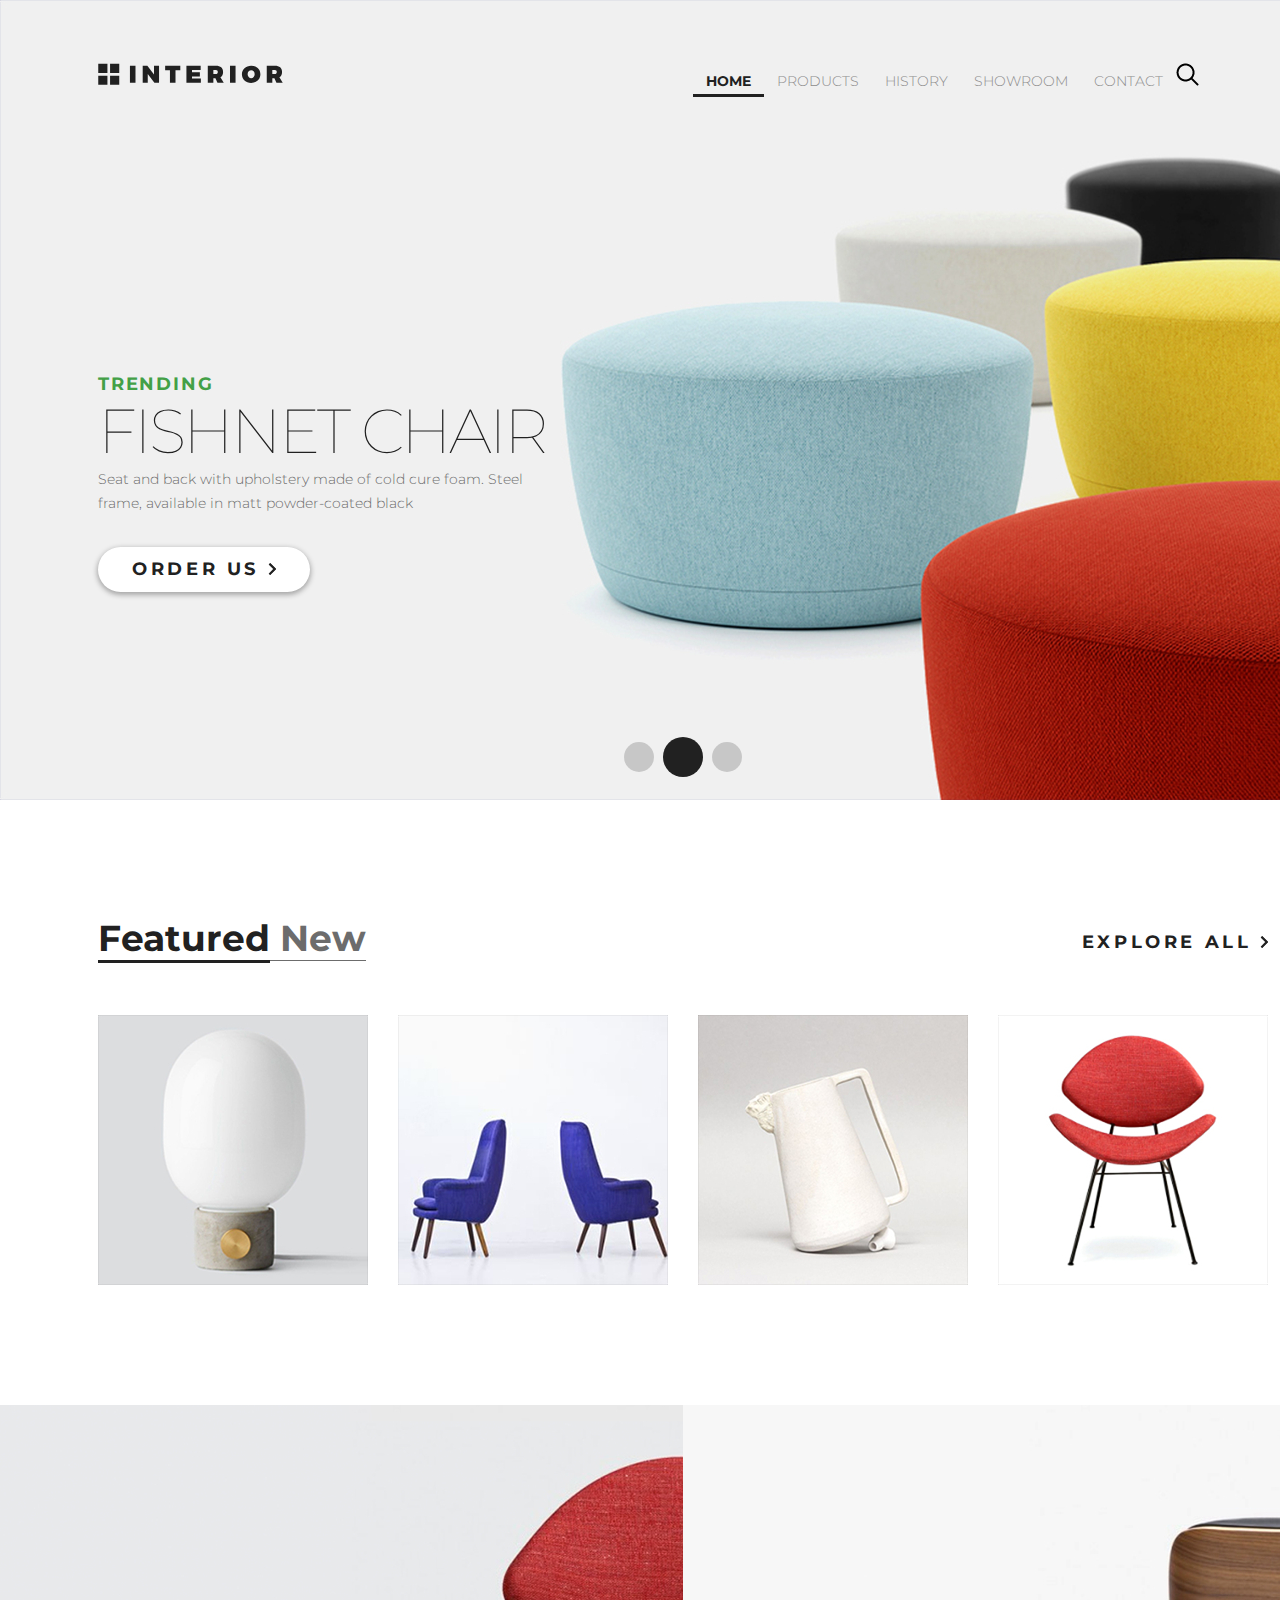
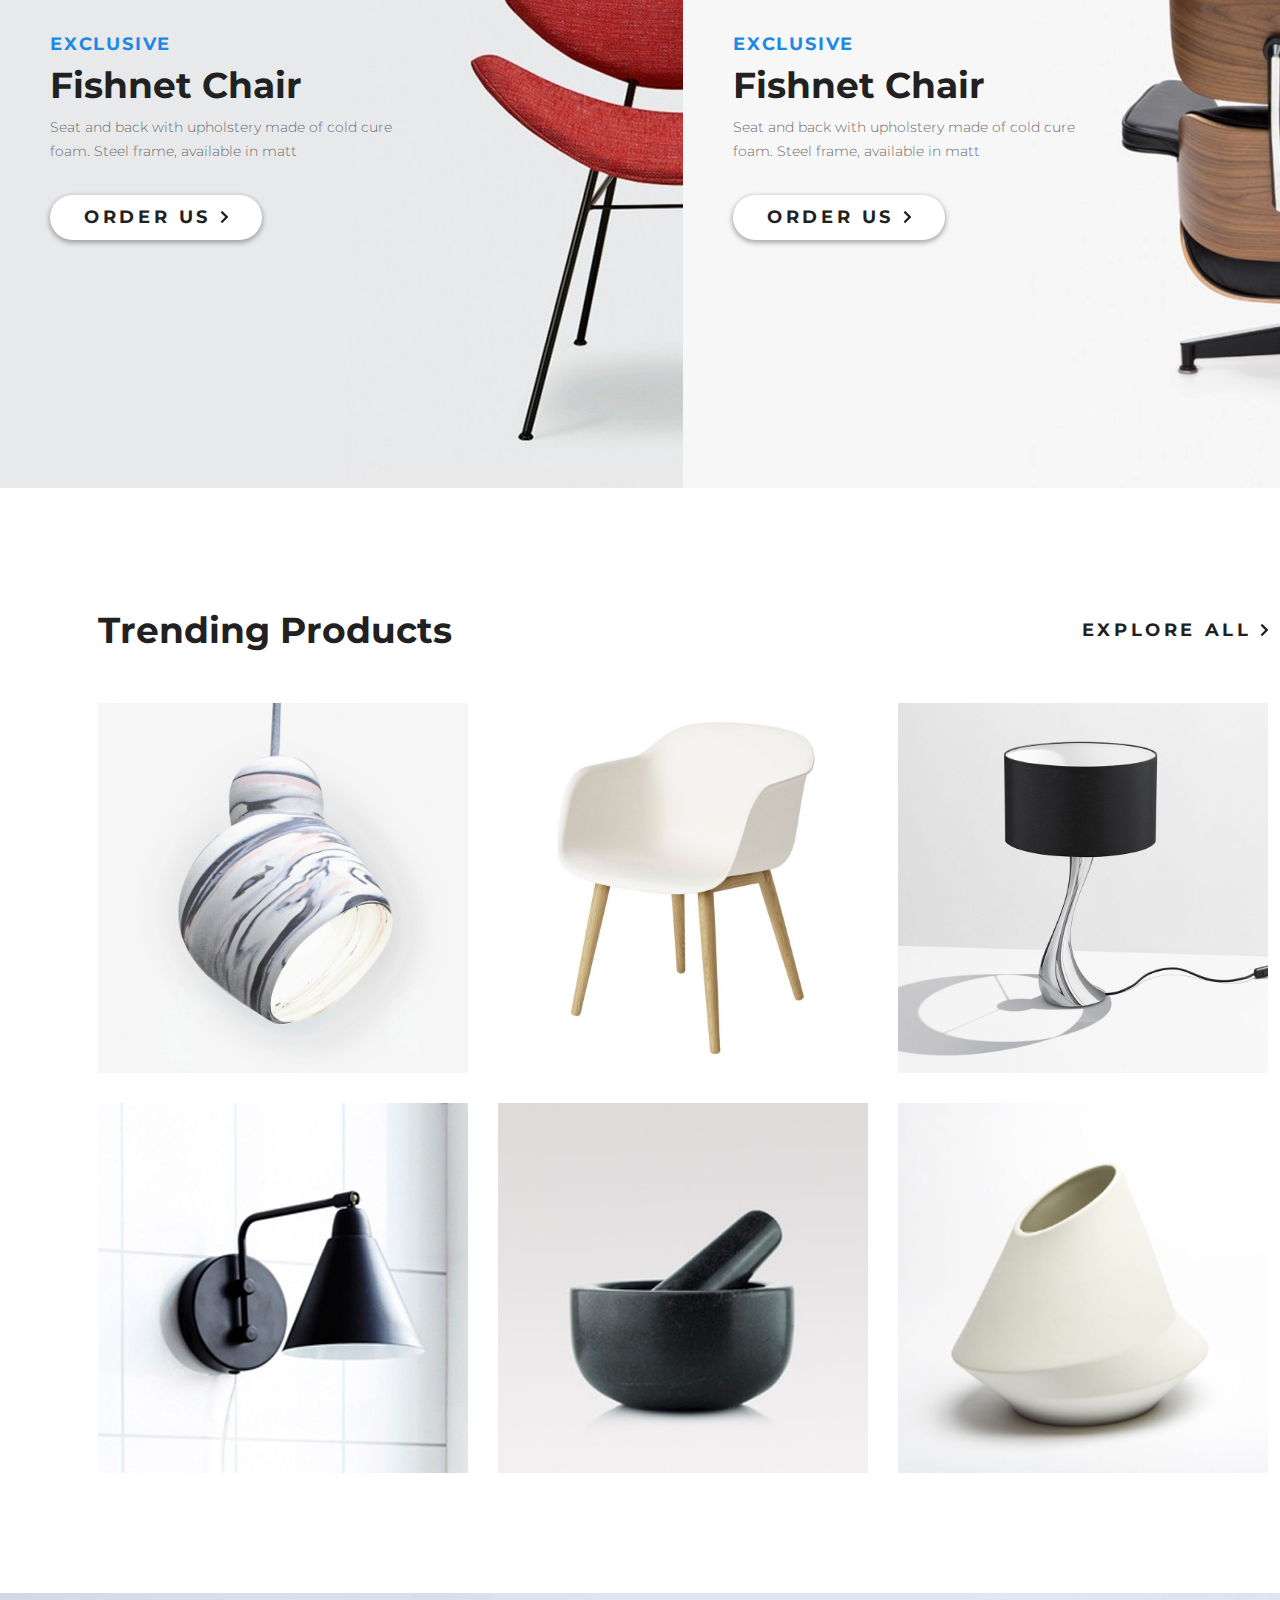
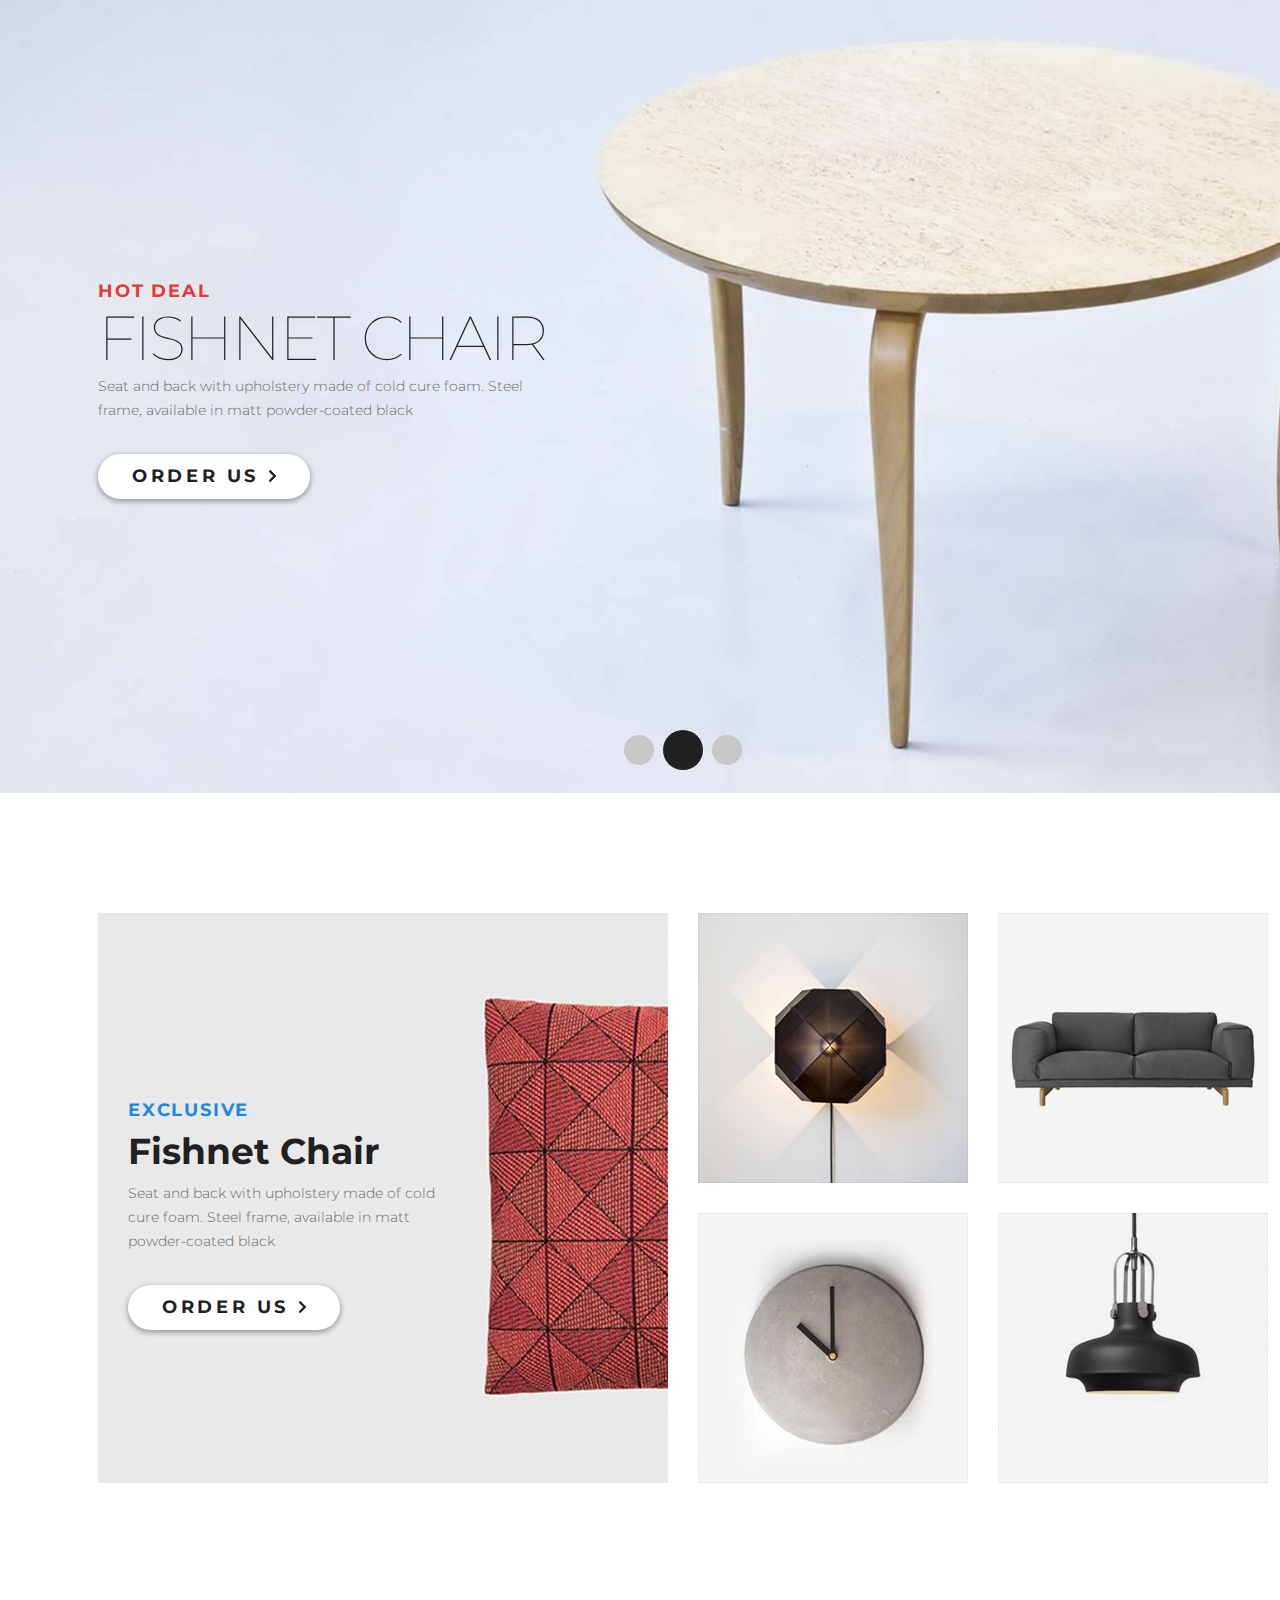
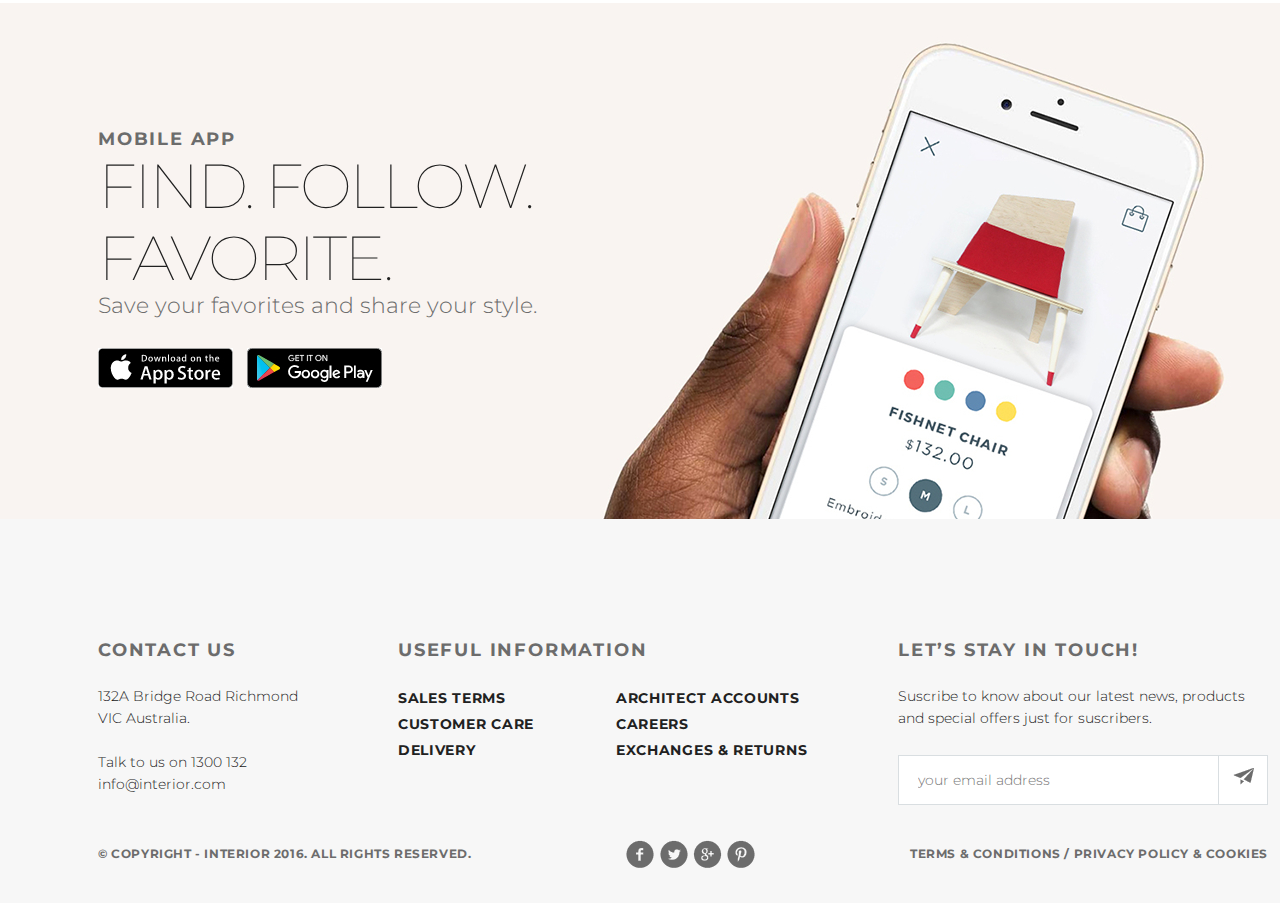
<file: Interior продолжение/Задание 7/index.html>
<!DOCTYPE html>
<html lang="en">

<head>
    <meta charset="UTF-8">
    <title>Document</title>
    <link href="https://fonts.googleapis.com/css?family=Montserrat:100,300,400,700&display=swap" rel="stylesheet">
    <link rel="stylesheet" href="style.css">
</head>

<body>
    <div class="container">
        <div class="slider">
            <div class="header clearfix">
                <a href="#" class="logo"><img src="img/logo.svg" alt="logo"></a>
                <ul class="menu">
                    <li class="menu-list"><a href="index.html" class="menu-link menu-link-active">HOME</a></li><!--
                    --><li class="menu-list"><a href="withB/product.html" class="menu-link">PRODUCTS</a></li><!--
                    --><li class="menu-list"><a href="#" class="menu-link">HISTORY</a></li><!--
                    --><li class="menu-list"><a href="#" class="menu-link">SHOWROOM</a></li><!--
                    --><li class="menu-list"><a href="withB/contact.html" class="menu-link">CONTACT</a></li><!--
                    --><li class="menu-list"><img src="img/search.png" alt="search" class="menu-search"></li>
                </ul>
            </div>
            <div class="slider-content">
                <p class="trend">Trending</p>
                <h2 class="slider-h2">Fishnet Chair</h2>
                <p class="content">Seat and back with upholstery made of cold cure foam. Steel frame, available in matt powder-coated black</p>
                <a href="#" class="button">
                    <p class="button-text">Order Us <img src="img/arrow.svg" alt="ar"></p>
                </a>
            </div>
            <div class="pagination">
                <div class="circle"></div>
                <div class="circle circle-active"></div>
                <div class="circle"></div>
            </div>
        </div>
        <div class="featured">
            <div class="featured-head">
                <ul class="tab">
                    <li class="tab-list tab-list-active">Featured</li><!--
                    --><li class="tab-list"> New</li>
                </ul>
                <a href="" class="explore-all">
                    <p class="button-text">Explore all <img src="img/arrow.svg" alt="ar"></p>
                </a>
            </div>
            <div class="product-list">
                <div class="product"><img src="img/featured/product-1.jpg" alt="r">
                    <div class="product-description">
                        <div class="product-icon-hover"><img src="img/arrow.svg" alt="ar"></div>
                        <p class="product-name">Fishnet Chair</p>
                        <p class="product-details">Seat and back with upholstery made of cold cure foam
                            . Steel frame, available in matt powder-coated black
                            or highly polished chrome.</p>
                    </div>
                </div>
                <div class="product"><img src="img/featured/product-2.jpg" alt="r">
                    <div class="product-description">
                        <div class="product-icon-hover"><img src="img/arrow.svg" alt="ar"></div>
                        <p class="product-name">Fishnet Chair</p>
                        <p class="product-details">Seat and back with upholstery made of cold cure foam
                            . Steel frame, available in matt powder-coated black
                            or highly polished chrome.</p>
                    </div>
                </div>
                <div class="product"><img src="img/featured/product-3.jpg" alt="r">
                    <div class="product-description">
                        <div class="product-icon-hover"><img src="img/arrow.svg" alt="ar"></div>
                        <p class="product-name">Fishnet Chair</p>
                        <p class="product-details">Seat and back with upholstery made of cold cure foam
                            . Steel frame, available in matt powder-coated black
                            or highly polished chrome.</p>
                    </div>
                </div>
                <div class="product"><img src="img/featured/product-4.jpg" alt="r">
                    <div class="product-description">
                        <div class="product-icon-hover"><img src="img/arrow.svg" alt="ar"></div>
                        <p class="product-name">Fishnet Chair</p>
                        <p class="product-details">Seat and back with upholstery made of cold cure foam
                            . Steel frame, available in matt powder-coated black
                            or highly polished chrome.</p>
                    </div>
                </div>
            </div>
        </div>
        <div class="promo">
            <div class="promo-product"><img src="img/promo/promo-img1.jpg" alt="promo1">
                <div class="promo-content">
                    <p class="promo-trend">Exclusive</p>
                    <h2 class="promo-h2">Fishnet Chair</h2>
                    <p class="content">Seat and back with upholstery made of cold cure foam. Steel frame, available in matt</p>
                    <a href="#" class="button">
                        <p class="button-text">Order Us <img src="img/arrow.svg" alt="ar"></p>
                    </a>
                </div>
            </div>
            <div class="promo-product"><img src="img/promo/promo-img2.jpg" alt="promo2">
                <div class="promo-content">
                    <p class="promo-trend">Exclusive</p>
                    <h2 class="promo-h2">Fishnet Chair</h2>
                    <p class="content">Seat and back with upholstery made of cold cure foam. Steel frame, available in matt</p>
                    <a href="#" class="button">
                        <p class="button-text">Order Us <img src="img/arrow.svg" alt="ar"></p>
                    </a>
                </div>            
            </div>
        </div>
        <div class="trending">
            <div class="featured">
                <div class="featured-head">
                    <p class="trending-products-p">Trending Products</p>
                    <a href="" class="explore-all">
                        <p class="button-text">Explore all <img src="img/arrow.svg" alt="ar"></p>
                    </a>
                </div>
                <div class="product-list">
                    <div class="trending-products"><img src="img/trending/product-11.jpg" alt="r">
                    <div class="product-description">
                        <div class="product-icon-hover"><img src="img/arrow.svg" alt="ar"></div>
                        <p class="product-name">Fishnet Chair</p>
                        <p class="product-details">Seat and back with upholstery made of cold cure foam
                            . Steel frame, available in matt powder-coated black
                            or highly polished chrome.</p>
                    </div>
                    </div>
                    <div class="trending-products"><img src="img/trending/product-21.jpg" alt="r">
                    <div class="product-description">
                        <div class="product-icon-hover"><img src="img/arrow.svg" alt="ar"></div>
                        <p class="product-name">Fishnet Chair</p>
                        <p class="product-details">Seat and back with upholstery made of cold cure foam
                            . Steel frame, available in matt powder-coated black
                            or highly polished chrome.</p>
                    </div>
                    </div>
                    <div class="trending-products"><img src="img/trending/product-31.jpg" alt="r">
                    <div class="product-description">
                        <div class="product-icon-hover"><img src="img/arrow.svg" alt="ar"></div>
                        <p class="product-name">Fishnet Chair</p>
                        <p class="product-details">Seat and back with upholstery made of cold cure foam
                            . Steel frame, available in matt powder-coated black
                            or highly polished chrome.</p>
                    </div>
                    </div>
                    <div class="trending-products-2"><img src="img/trending/product-41.jpg" alt="r">
                    <div class="product-description">
                        <div class="product-icon-hover"><img src="img/arrow.svg" alt="ar"></div>
                        <p class="product-name">Fishnet Chair</p>
                        <p class="product-details">Seat and back with upholstery made of cold cure foam
                            . Steel frame, available in matt powder-coated black
                            or highly polished chrome.</p>
                    </div>
                    </div>
                    <div class="trending-products-2"><img src="img/trending/product-5.jpg" alt="">
                    <div class="product-description">
                        <div class="product-icon-hover"><img src="img/arrow.svg" alt="ar"></div>
                        <p class="product-name">Fishnet Chair</p>
                        <p class="product-details">Seat and back with upholstery made of cold cure foam
                            . Steel frame, available in matt powder-coated black
                            or highly polished chrome.</p>
                    </div>
                    </div>
                    <div class="trending-products-2"><img src="img/trending/product-6.jpg" alt="">
                    <div class="product-description">
                        <div class="product-icon-hover"><img src="img/arrow.svg" alt="ar"></div>
                        <p class="product-name">Fishnet Chair</p>
                        <p class="product-details">Seat and back with upholstery made of cold cure foam
                            . Steel frame, available in matt powder-coated black
                            or highly polished chrome.</p>
                    </div>
                    </div>
                </div>
            </div>
        </div>
        <div class="hot-deals">
        <div class="slider-hot-deal">            
            <div class="slider-hot-deal-content">
                <p class="trend-hot-deal">Hot deal</p>
                <h2 class="slider-h2">Fishnet Chair</h2>
                <p class="content">Seat and back with upholstery made of cold cure foam. Steel frame, available in matt powder-coated black</p>
                <a href="#" class="button">
                    <p class="button-text">Order Us <img src="img/arrow.svg" alt="ar"></p>
                </a>
            </div>
            <div class="pagination">
                <div class="circle"></div>
                <div class="circle circle-active"></div>
                <div class="circle"></div>
            </div>
        </div>
        </div>
        <div class="exclusive">
            <div class="exlcusive-blocks">
                <img src="img/exclusive/product-1-lg.jpg" alt="">
                <div class="exclusive-content">
                <p class="promo-trend">Exclusive</p>
                <h2 class="promo-h2">Fishnet Chair</h2>
                <p class="content">Seat and back with upholstery made of cold cure foam. Steel frame, available in matt powder-coated black</p>
                <a href="#" class="button">
                    <p class="button-text">Order Us <img src="img/arrow.svg" alt="ar"></p>
                </a>
            </div>
            </div>
            <div class="exlcusive-blocks">
                <div class="exclusive-product"><img src="img/exclusive/product-2-sm.jpg" alt="">
                    <div class="product-description">
                        <div class="product-icon-hover"><img src="img/arrow.svg" alt="ar"></div>
                        <p class="product-name">Fishnet Chair</p>
                        <p class="product-details">Seat and back with upholstery made of cold cure foam
                            . Steel frame, available in matt powder-coated black
                            or highly polished chrome.</p>
                    </div>
                    </div>
                <div class="exclusive-product"><img src="img/exclusive/product-3-sm.jpg" alt="">
                    <div class="product-description">
                        <div class="product-icon-hover"><img src="img/arrow.svg" alt="ar"></div>
                        <p class="product-name">Fishnet Chair</p>
                        <p class="product-details">Seat and back with upholstery made of cold cure foam
                            . Steel frame, available in matt powder-coated black
                            or highly polished chrome.</p>
                    </div>
                    </div>
                <div class="exclusive-product-2"><img src="img/exclusive/product-4-sm.jpg" alt="">
                    <div class="product-description">
                        <div class="product-icon-hover"><img src="img/arrow.svg" alt="ar"></div>
                        <p class="product-name">Fishnet Chair</p>
                        <p class="product-details">Seat and back with upholstery made of cold cure foam
                            . Steel frame, available in matt powder-coated black
                            or highly polished chrome.</p>
                    </div>
                    </div>
                <div class="exclusive-product-2"><img src="img/exclusive/product-5-sm.jpg" alt="">
                    <div class="product-description">
                        <div class="product-icon-hover"><img src="img/arrow.svg" alt="ar"></div>
                        <p class="product-name">Fishnet Chair</p>
                        <p class="product-details">Seat and back with upholstery made of cold cure foam
                            . Steel frame, available in matt powder-coated black
                            or highly polished chrome.</p>
                    </div>
                    </div>
            </div>
        </div>
        <div class="mobile-app">
            <div class="mobile-content">
                <p class="mobile-trend">Mobile App</p>
                <h2 class="slider-h2">Find. Follow. Favorite.
</h2>
                <p class="content mobile-content-text">Save your favorites and share your style.</p>
                <img src="img/app-store.jpg" alt="" class="app-img">
                <img src="img/google-play.jpg" alt="" class="app-img">
            </div>
        </div>
        <div class="footer">
            <div class="footer-1st-block">
                <p class="mobile-trend">Contact us</p>
                <p class="footer-links">132A Bridge Road Richmond VIC Australia.<br><br>Talk to us on 1300 132<br>info@interior.com</p>
            </div>
            <div class="footer-2nd-block">
                <p class="mobile-trend">Useful Information</p>
                <div class="footer-links footer-bold-links">
                    Sales terms<br>Customer care<br>Delivery<br>Architect accounts<br>Careers<br>Exchanges & returns
                </div>
            </div>
            <div class="footer-3d-block">
                <p class="mobile-trend">Let’s Stay in Touch!</p>
                <p class="footer-links">Suscribe to know about our latest news, products and special offers just for suscribers.</p>
                <div class="input-box">
                <input type="text" class="input-mail" placeholder="your email address"><!--
                --><div class="submit-mail">
                    <img src="img/send.png" alt="">
                </div>                    
                </div>
            </div>
        <div class="footer-bottom">
            <p class="footer-copy">© Copyright - INTERIOR 2016. All Rights Reserved.</p>
            <img src="img/social-links.png" alt="">
            <p class="footer-copy">Terms & Conditions  /  Privacy policy & Cookies</p>
        </div>
        </div>
    </div>
</body></html>
</file>
<file: Interior продолжение/Задание 7/style.css>
* {
    margin: 0;
    padding: 0;
}

.container {
    position: relative;
    width: 1366px;
    margin: 0 auto;
}

.slider,
.slider-hot-deal {
    height: 800px;
    background-repeat: space;
    position: relative;
}

.slider {
    background-image: url(img/slider-img.jpg);
}

.header {
    padding-top: 63px;
    padding-left: 98px;
    padding-right: 98px;
}

.logo {
    display: inline-block;
    width: 185px;
    float: left;
}

.menu {
    list-style: none;
    float: right;
    padding-right: 69px;
}

.menu-list {
    display: inline;
}

.menu-link {
    text-decoration: none;
    text-transform: uppercase;
    color: #8c8c8c;
    font-family: Montserrat;
    font-size: 14px;
    font-weight: 300;
    padding-left: 13px;
    padding-right: 13px;
    padding-bottom: 4px;
    line-height: 22px;
}

.menu-link-active {
    color: #212121;
    font-family: Montserrat;
    font-weight: 700;
    border-bottom: 3px solid #212121;
}

.menu-link:hover {
    color: #212121;
}
.menu-link:active {
    color: red;
    transition: .1s;
    
}
.clearfix::after {
    content: "";
    display: block;
    clear: both;
}

.slider-content,
.promo-content,
.slider-hot-deal-content,
.exclusive-content,
.mobile-content {
    position: absolute;
}

.slider-content {
    width: 458px;
    top: 373px;
    margin-left: 98px;
}

.trend,
.promo-trend,
.trend-hot-deal,
.mobile-trend {
    font-family: Montserrat;
    font-size: 18px;
    font-weight: 700;
    text-transform: uppercase;
    letter-spacing: 1.8px;
}

.trend {
    color: #43a047;
}

.slider-h2,
.promo-h2 {
    display: inline;
    color: #212121;
    font-family: 'Montserrat', sans-serif;
    text-transform: uppercase;
}

.slider-h2 {
    display: block;
    font-weight: 100;
    font-size: 62px;
    line-height: 72px;
    letter-spacing: -3px;

}

.content {
    display: block;
    overflow: hidden;
    width: auto;
    color: #6c6c6c;
    font-family: Montserrat;
    font-size: 14px;
    font-weight: 300;
    line-height: 24px;
}

.button {
    display: block;
    width: 212px;
    height: 45px;
    margin-top: 32px;
    box-shadow: 0 2px 5px 1px rgba(33, 33, 33, 0.35);
    border-radius: 23px;
    background-color: #ffffff;
    text-decoration: none;

}

.button-text {
    text-align: center;
    color: #212121;
    font-family: Montserrat;
    font-size: 18px;
    font-weight: 700;
    text-transform: uppercase;
    letter-spacing: 3.6px;
    line-height: 45px;
}

.button:hover, .product-icon-hover:hover {
    box-shadow: 0 2px 5px 4px rgba(33, 33, 33, 0.35);
    transition: .3s;
}
.button:active, .product-icon-hover:active {
    box-shadow: 0 2px 20px 4px rgba(33, 33, 33, 0.35);
    transition: .3s;
}
.pagination {
    display: inline-block;
    position: absolute;
    width: 100%;
    bottom: 19px;
    text-align: center;
}

.circle {
    display: inline-block;
    width: 30px;
    height: 30px;
    background-color: #c7c7c7;
    border-radius: 50%;
    margin: 5px;
}

.circle-active {
    width: 40px;
    height: 40px;
    background-color: #212121;
    margin: 0;
}

.circle:hover {
    background-color: #212121;
}

.featured {
    padding: 120px 98px;
    display: block;
}

.featured-head {
    display: flex;
    flex-direction: row;
    justify-content: space-between;
}

.tab {
    float: left;
    list-style: none;
    flex-direction: column;
}

.tab-list {
    display: inline;
    color: #6c6c6c;
    font-family: Montserrat;
    font-size: 36px;
    font-weight: 700;
    border-bottom: 1px solid #6c6c6c;
    line-height: 36px;
}

.tab-list-active {
    color: #212121;
    font-family: Montserrat;
    font-size: 36px;
    font-weight: 700;
    border-bottom: 3px solid #212121;
}

.explore-all {
    flex-direction: column;
    text-decoration: none;
}

.product-list {
    padding-top: 50px;
    width: 100%;
    display: flex;
    flex-direction: row;
    flex-wrap: wrap;
    justify-content: space-between;
}

.product,
.trending-products,
.trending-products-2,
.exclusive-product,
.exclusive-product-2 {
    position: relative;
    background-color: #c6c6c6;
}

.product {
    width: 270px;
    height: 270px;
}

.product-description {
    display: none;
    width: 100%;
    height: 100%;
    border: 1px solid #9c9c9c;
    background-color: #ffffff;
    opacity: 0.9;
    position: absolute;
    top: 0;
    align-items: center;
    text-align: center;
    justify-content: center;
    flex-direction: column;
}

.product:hover .product-description,
.trending-products:hover .product-description,
.trending-products-2:hover .product-description,
.exclusive-product:hover .product-description,
.exclusive-product-2:hover .product-description {
    display: flex;
}

.product-icon-hover {
    display: block;
    width: 48px;
    height: 48px;
    box-shadow: 0 2px 5px 1px rgba(33, 33, 33, 0.35);
    border-radius: 24px;
    background-color: #ffffff;
    text-align: center;
    line-height: 48px;
}
.product-name {
    color: #212121;
    font-family: Montserrat;
    font-size: 22px;
    font-weight: 700;
    padding-top: 19px;
}

.product-details {
    padding-top: 23px;
    color: #6c6c6c;
    width: 206px;
    height: 33px;
    font-family: Montserrat;
    font-size: 14px;
    font-weight: 300;
    overflow: hidden;
}

.promo {
    height: 683px;
    background-color: #c6c6c6;
    display: flex;
}

.promo-product {
    width: 50%;
    position: relative;
}

.promo-content {
    padding-left: 50px;
    top: 228px;
    width: 380px;
}

.promo-trend {
    color: #1e88e5;
}

.promo-h2 {
    font-size: 36px;
    font-weight: 700;
    letter-spacing: 0;
    line-height: 60px;
    text-transform: none;
}

.trending-products-p {
    color: #212121;
    font-family: Montserrat;
    font-size: 36px;
    font-weight: 700;
}

.trending-products,
.trending-products-2 {
    width: 370px;
    height: 370px;

}

.trending-products-2 {
    margin-top: 30px;
}

.slider-hot-deal {
    background-image: url(img/slider.jpg);
}

.slider-hot-deal-content {
    width: 458px;
    margin-left: 98px;
    top: 287px;
}

.trend-hot-deal {
    color: #e53935;
}

.exclusive {
    padding: 120px 98px;
    display: flex;
    justify-content: space-between;
}

.exlcusive-blocks {
    width: 570px;
    height: 570px;
    position: relative;
    display: flex;
    justify-content: space-between;
    flex-wrap: wrap;
}

.exclusive-product,
.exclusive-product-2 {
    width: 270px;
    height: 270px;
}

.exclusive-product-2 {
    margin-top: 30px;
}

.exclusive-content {
    width: 336px;
    top: 186px;
    margin-left: 30px;
}

.mobile-app {
    position: relative;
    height: 516px;
    background-color: #f9f4f1;
    background-image: url(img/back-img.jpg)
}
.mobile-content {
    width: 460px;
    top: 125px;
    margin-left: 98px;
}
.mobile-trend {
    color: #6c6c6c;
}
.mobile-content-text {
    font-size: 22px;
}
.app-img {
    margin-top: 30px;
    display: inline-block;
    margin-right: 10px;
}
.footer {
    height: 384px;
    background-color: #f7f7f7;
    padding-left: 98px;
    padding-right: 98px;
    display: flex;
    justify-content: space-between;
    flex-wrap: wrap;
}
.footer-1st-block, .footer-2nd-block, .footer-3d-block {
    display: block;    
    padding-top: 120px;
}
.footer-1st-block {
    width: 222px;
}
.footer-2nd-block {
    width: 422px;
}
.footer-3d-block {
    width: 370px;    
}
.footer-links {
    padding-top: 24px;
    color: #212121;
font-family: Montserrat;
font-size: 14px;
font-weight: 300;
line-height: 22px;
}
.footer-bold-links {
font-weight: 700;
text-transform: uppercase;
letter-spacing: 0.7px;
    column-count: 2;
    line-height: 26px;
}

.input-box {
    display: flex;
    padding-top: 26px;
}
.input-mail {
    padding-left: 19px;
    padding-right: 10px;
    width: 293px;
    position: relative;
    height: 48px;
    border: 1px solid #d9dee1;
    border-right: none;
    background-color: #ffffff;
    
    color: #6c6c6c;
    font-family: Montserrat;
    font-size: 14px;
    font-weight: 300;
    line-height: 22px;
}
.submit-mail {
    width: 48px;
    height: 48px;
    border: 1px solid #d9dee1;
    background-color: #ffffff;
    text-align: center;
    line-height: 48px;
}
.submit-mail:hover {
    background-color: #c6c6c6;
    transition: .3s;
}
.submit-mail:active {
    background-color: springgreen;
    transition: .1s;
}
.footer-bottom {
    display: flex;
    flex: 0 0 auto;
    height: 28px;
    width: 100%;
    justify-content: space-between;
    align-items: center;
}
.footer-bottom img {
    width: 129px;
    height: 28px;
}
.footer-bottom p {
    color: #6c6c6c;
    font-family: Montserrat;
    font-size: 12px;
    font-weight: 700;
    line-height: 26px;
    text-transform: uppercase;
    letter-spacing: 0.6px;
}
</file>
